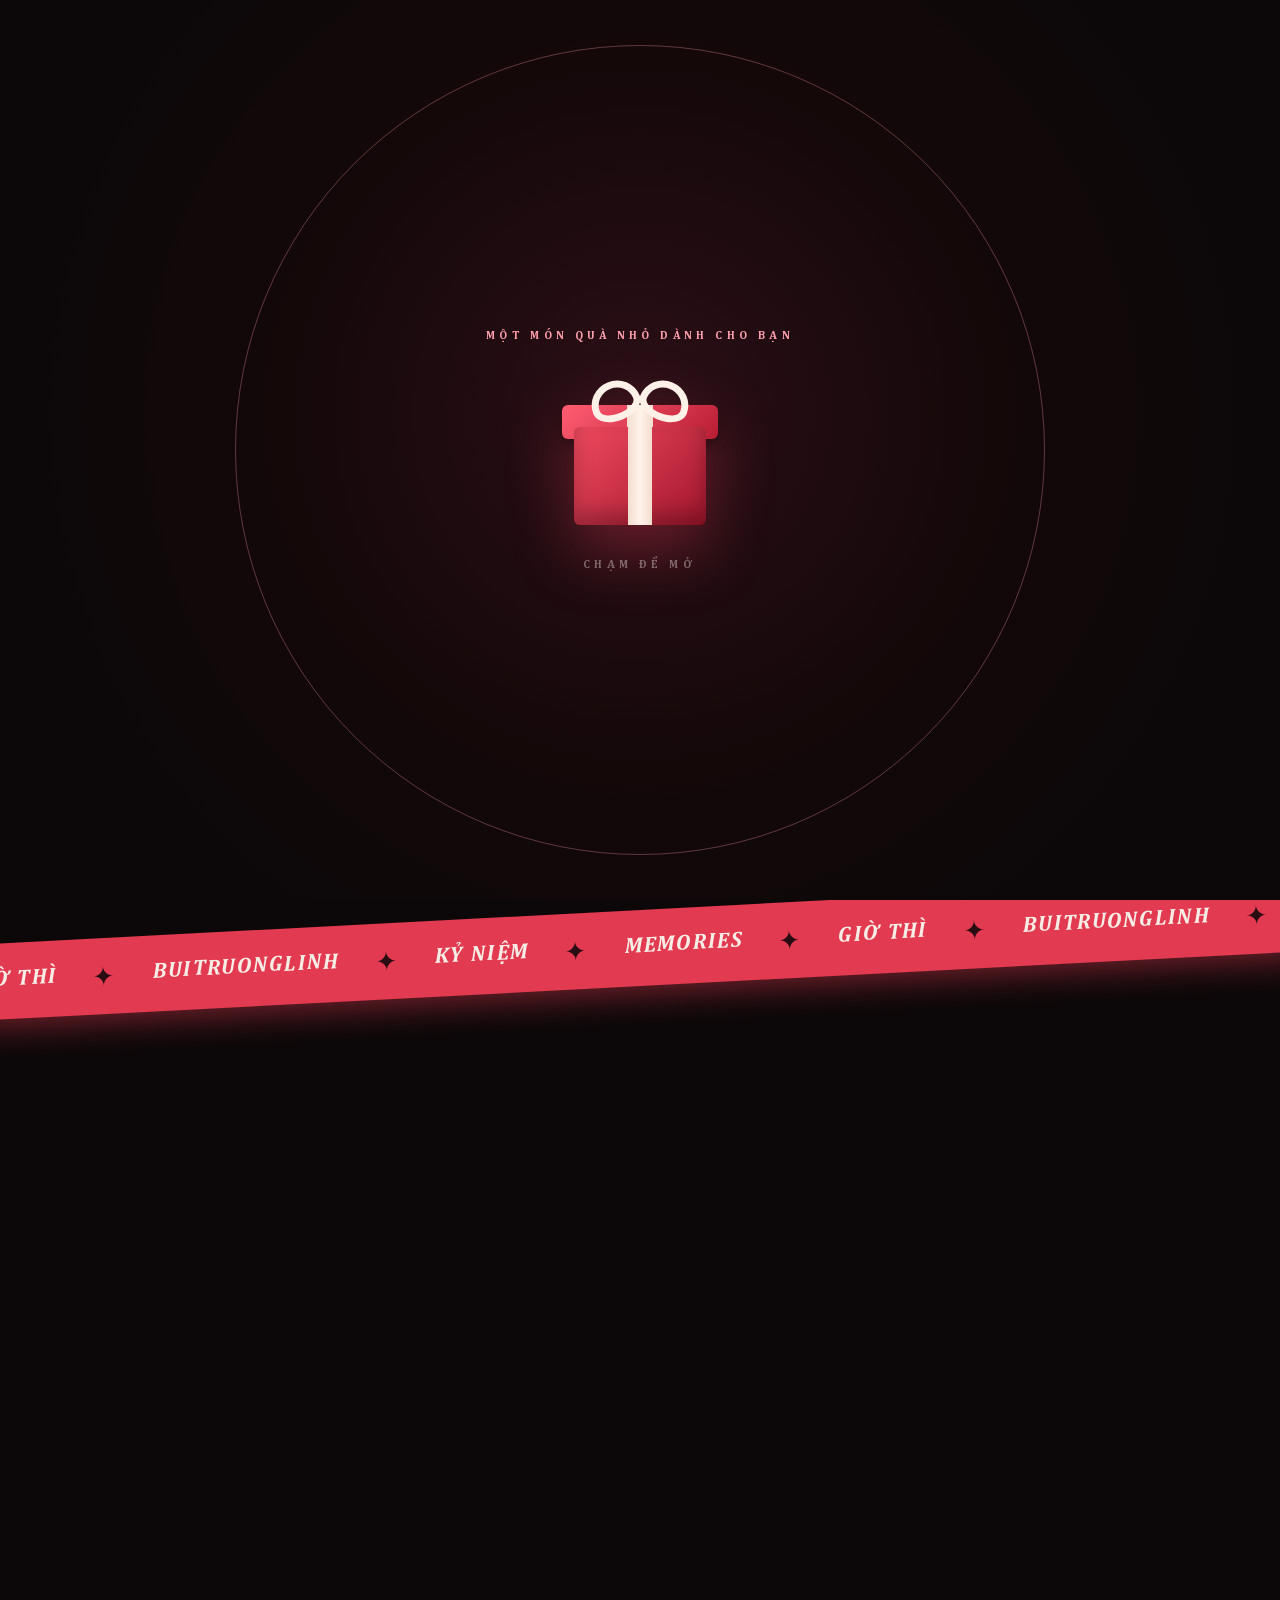
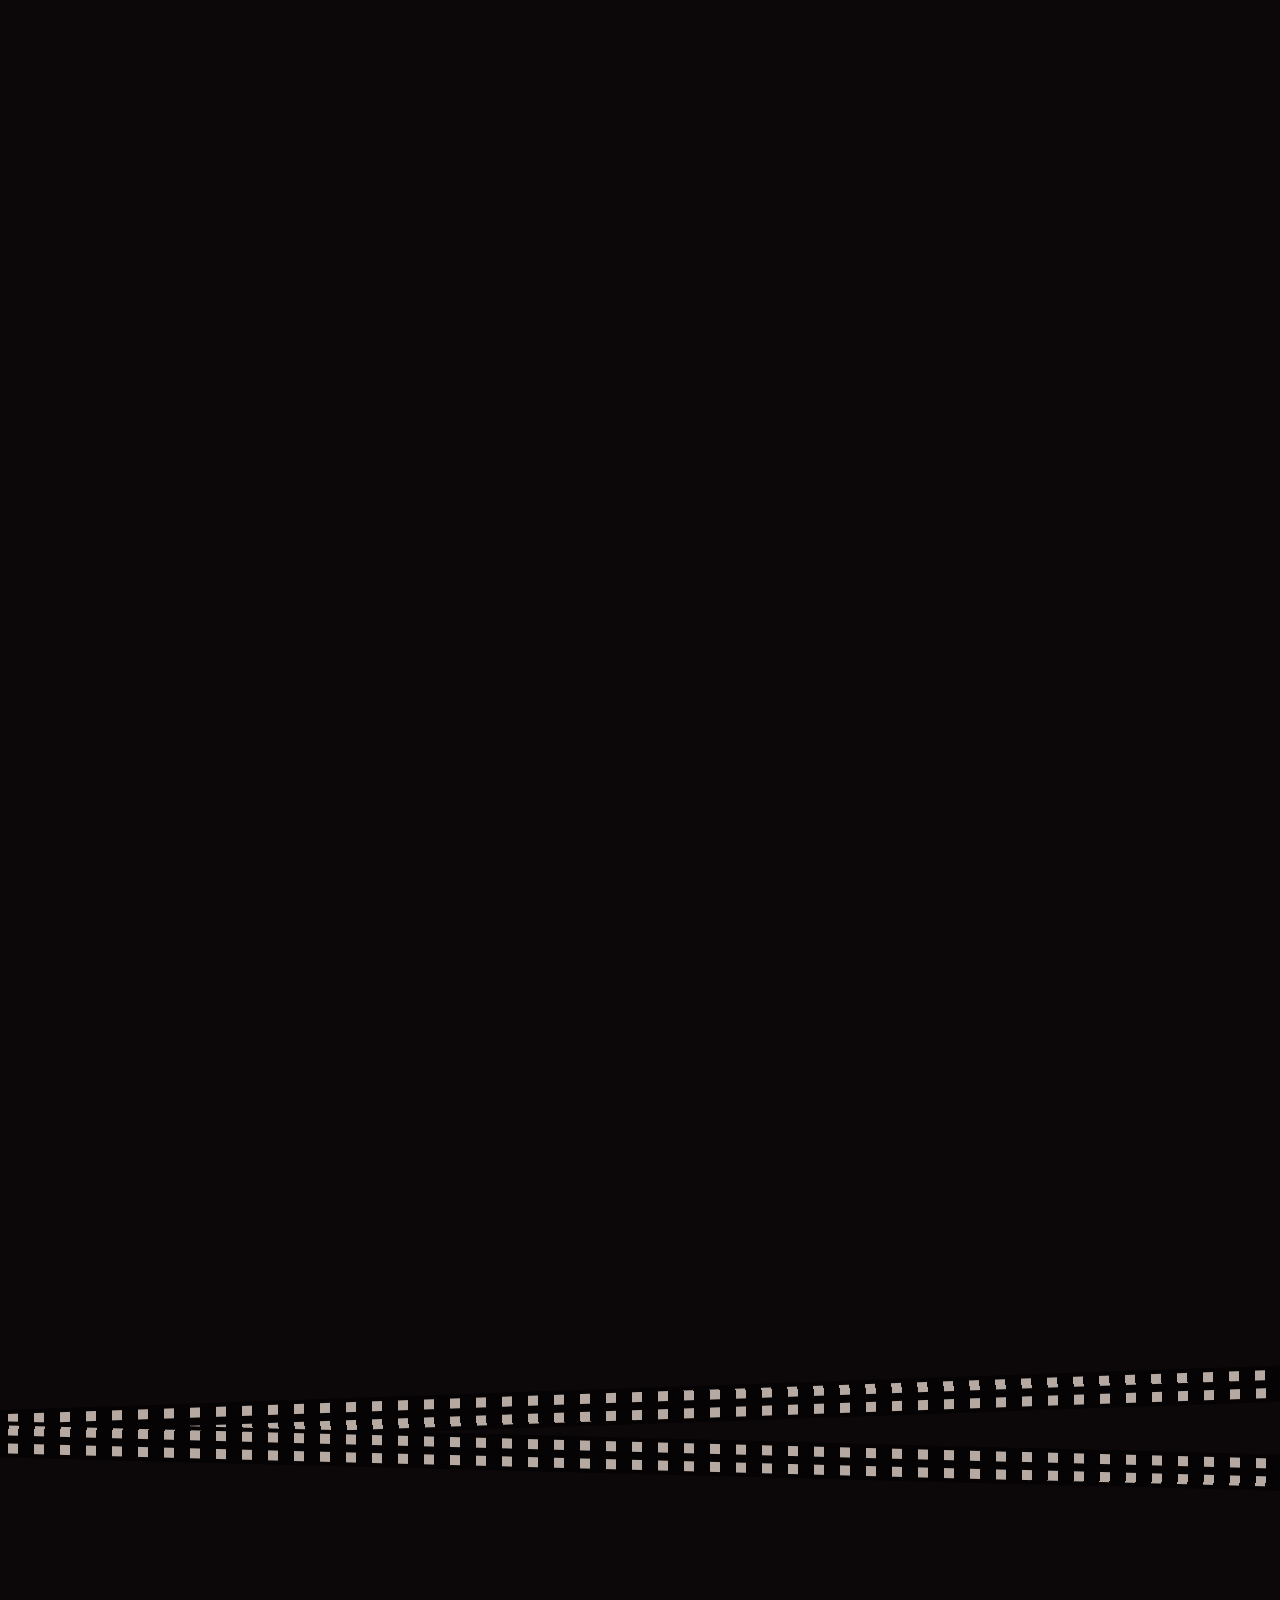
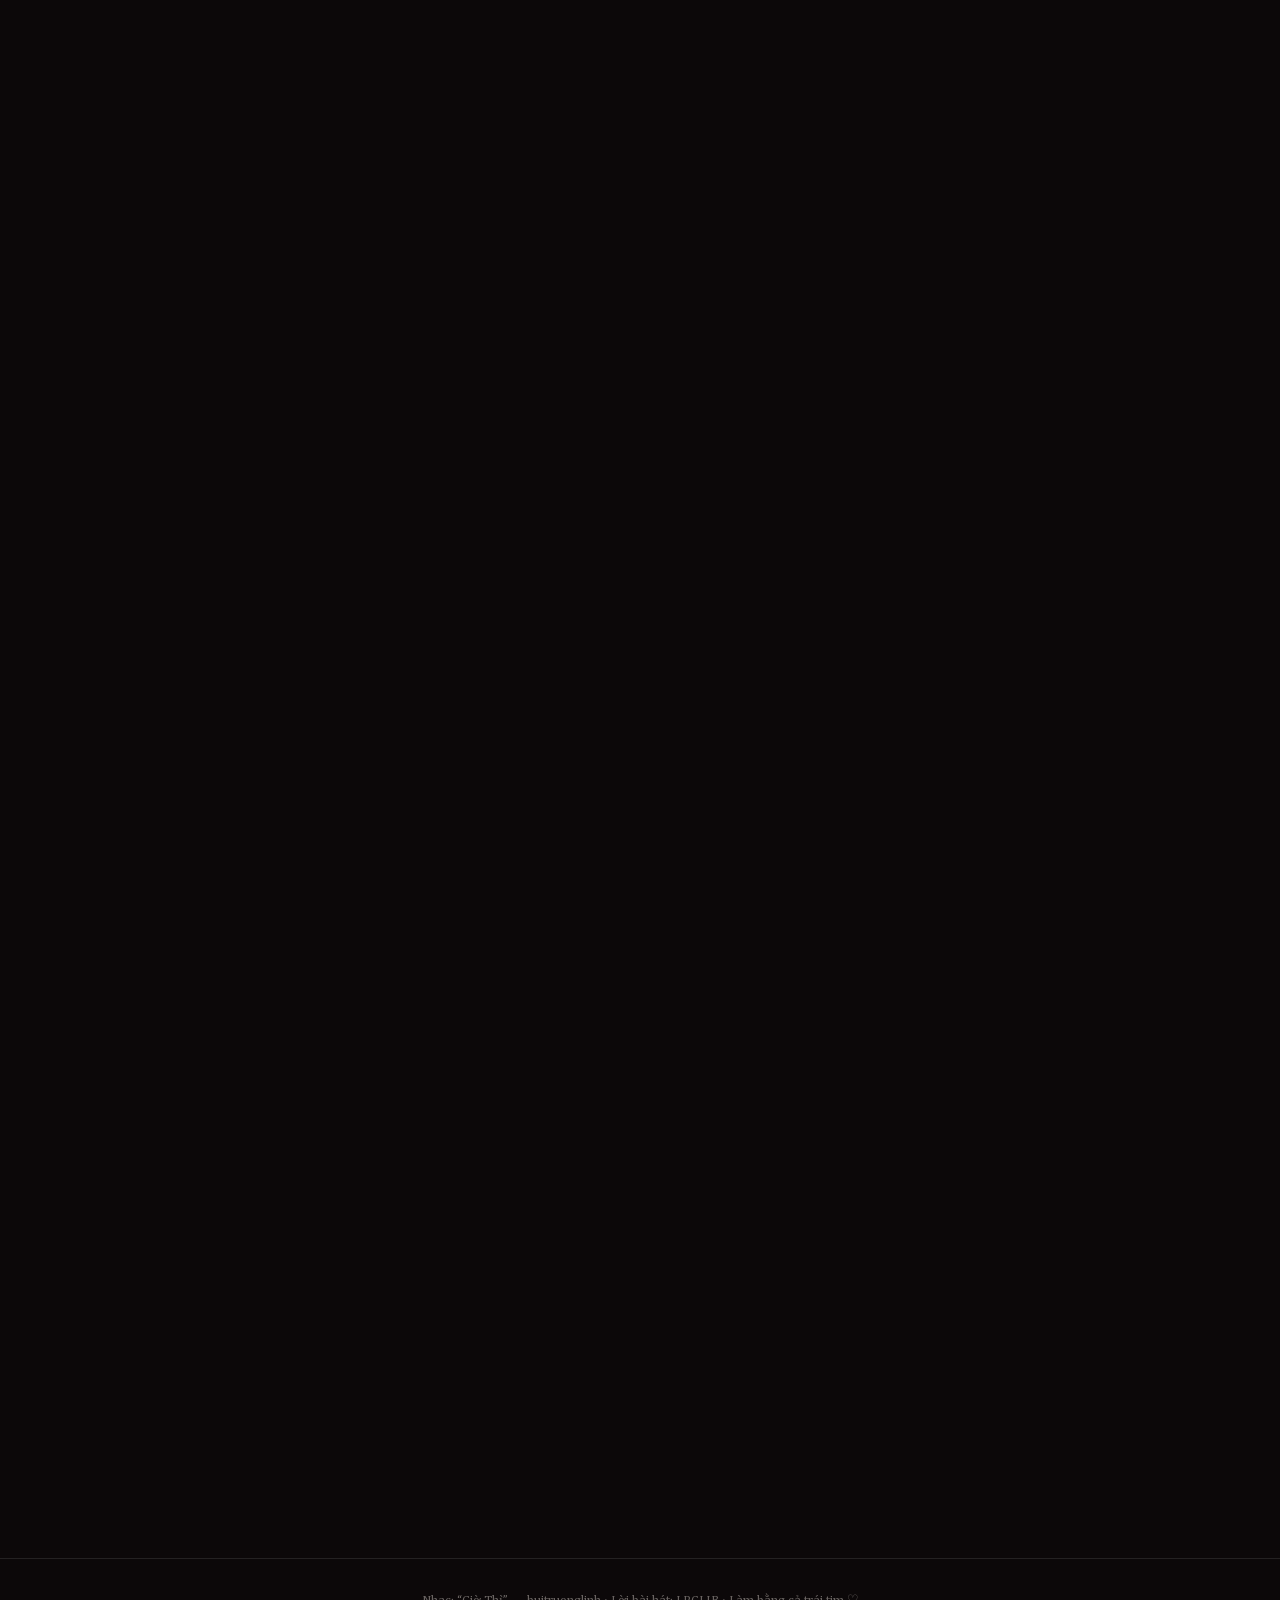
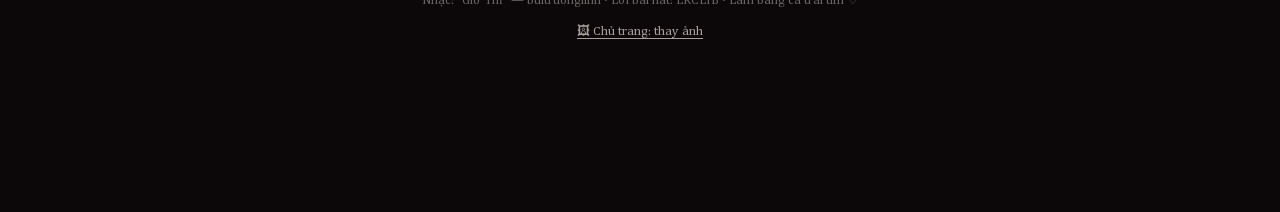
<file: index.html>
<!doctype html>
<html lang="vi">
<head>
  <meta charset="utf-8">
  <meta name="viewport" content="width=device-width, initial-scale=1, viewport-fit=cover">
  <meta name="theme-color" content="#0c0809">
  <title>Giờ Thì</title>
  <link rel="preconnect" href="https://lrclib.net" crossorigin>
  <link rel="preload" href="fonts/utm-zirkon.woff2" as="font" type="font/woff2" crossorigin>
  <link rel="preload" href="fonts/cambria-bold.woff2" as="font" type="font/woff2" crossorigin>
  <link rel="stylesheet" href="style.css">
</head>
<body>
  <canvas id="bui" class="bui" aria-hidden="true"></canvas>
  <div class="mang" aria-hidden="true"></div>

  <!-- Màn hộp quà: chạm để mở (nếu trình duyệt cho tự phát nhạc thì quà tự mở) -->
  <div id="qua" class="qua">
    <div class="qua-vong" aria-hidden="true"><i></i><i></i><i></i></div>
    <p class="qua-nhan" id="quaNhan"></p>
    <button id="hopQua" class="hop" type="button" aria-label="Mở quà">
      <span class="hop-nap"><i class="no"></i></span>
      <span class="hop-than"></span>
    </button>
    <p class="qua-goi-y" id="quaGoiY"></p>
  </div>

  <header class="dau-trang">
    <a class="logo" href="#dau"><b id="logoTen"></b><span>KỶ NIỆM</span></a>
    <button id="nutLoi" class="nut-loi bat" type="button" aria-pressed="true">Lời</button>
    <button id="nutNhac" class="nut-nhac" type="button" aria-label="Bật/tắt nhạc">
      <svg viewBox="0 0 44 44" aria-hidden="true"><circle class="vong-nen" cx="22" cy="22" r="20"/><circle id="vongTien" class="vong-tien" cx="22" cy="22" r="20"/></svg>
      <i class="dia-nho" aria-hidden="true"></i>
    </button>
  </header>

  <main>
    <!-- Đầu trang -->
    <section id="dau" class="hero">
      <div class="hero-chu">
        <p class="nhan hien" id="dauNhan"></p>
        <h1 class="tieu-de lon chia" id="dauTieuDe"></h1>
        <p class="mo-ta hien" id="dauMoTa"></p>
        <a class="cuon-xuong hien" href="#cau-chuyen">CUỘN XUỐNG <span>↓</span></a>
      </div>
      <div class="hero-anh">
        <figure class="khung-anh khung-chinh lo-ra" data-troi="-0.08"><img id="anhDau1" alt="" fetchpriority="high"></figure>
        <figure class="the-nho hien" data-troi="0.12" style="--tre: .5s"><img id="anhDau2" alt=""><figcaption>♡</figcaption></figure>
        <span class="sao-dan" aria-hidden="true">✦</span>
        <span class="chu-doc" id="chuDoc" aria-hidden="true"></span>
      </div>
    </section>

    <!-- Dải chữ chạy -->
    <div class="dai-chay" aria-hidden="true"><div class="dai-chay-trong" id="daiChay"></div></div>

    <!-- 01 — Câu chuyện -->
    <section id="cau-chuyen" class="cau-chuyen">
      <p class="nhan hien" id="ccNhan"></p>
      <h2 class="tieu-de chia" id="ccTieuDe"></h2>
      <p class="mo-ta hien" id="ccMoTa"></p>
    </section>

    <section class="khoanh-khac">
      <div class="kk-anh">
        <figure class="khung-anh kk-lon lo-ra" data-troi="-0.05"><img id="anhKk1" alt="" loading="lazy"></figure>
        <figure class="khung-anh kk-nho lo-ra" data-troi="0.1"><img id="anhKk2" alt="" loading="lazy"></figure>
      </div>
      <div class="kk-chu">
        <p class="nhan hien" id="kkNhan"></p>
        <h2 class="tieu-de chia" id="kkTieuDe"></h2>
        <p class="mo-ta hien" id="kkMoTa"></p>
        <a class="lien-ket hien" href="#ky-niem" id="kkNut"></a>
      </div>
    </section>

    <!-- 02 — Kỷ niệm -->
    <section id="ky-niem" class="ky-niem">
      <div class="kn-dau">
        <p class="nhan hien" id="knNhan"></p>
        <h2 class="tieu-de chia" id="knTieuDe"></h2>
        <p class="mo-ta hien" id="knMoTa"></p>
      </div>
      <div class="kn-luoi" id="knLuoi"></div>
    </section>

    <!-- Cuộn phim -->
    <section class="cuon-phim" aria-label="Cuộn phim">
      <p class="nhan hien" id="cpNhan"></p>
      <div class="phim-hang"><div class="phim-chay" id="phim1"></div></div>
      <div class="phim-hang nguoc"><div class="phim-chay" id="phim2"></div></div>
    </section>

    <!-- 03 — Lời nhắn -->
    <section class="loi-nhan">
      <div class="ln-nen" id="lnNen" aria-hidden="true"></div>
      <p class="nhan hien" id="lnNhan"></p>
      <h2 class="tieu-de chia" id="lnTieuDe"></h2>
      <div class="ln-the hien" id="lnThe"></div>
    </section>

    <!-- Cuối trang -->
    <section class="cuoi-trang">
      <div class="anh-tron hien">
        <svg class="vong-chu" viewBox="0 0 200 200" aria-hidden="true">
          <defs><path id="duongTron" d="M100 100m-86 0a86 86 0 1 1 172 0a86 86 0 1 1-172 0"/></defs>
          <text><textPath href="#duongTron" id="chuTron"></textPath></text>
        </svg>
        <img id="anhTron" alt="" loading="lazy">
      </div>
      <p class="nhan hien" id="ctNhan"></p>
      <h2 class="tieu-de chia" id="ctTieuDe"></h2>
      <a class="lien-ket hien" href="#dau" id="ctNut"></a>
    </section>
  </main>

  <footer class="chan-trang">
    <p id="chanTrang"></p>
    <p class="ql-link" id="qlLink" hidden><a href="quan-ly.html">🖼 Chủ trang: thay ảnh</a></p>
    <p class="mo-soan" id="moSoan" hidden><a href="#soan-loi">✎ Chỉnh lời</a> <span id="nguonLoi"></span> <button id="xoaLoiTam" type="button" hidden>Xoá lời tạm</button></p>
  </footer>

  <!-- Lời bài hát bay vào từ mép phải, nằm ở mép dưới màn hình -->
  <div class="bong-day" aria-hidden="true"></div>
  <div id="loiBay" class="loi-bay" aria-live="polite">
    <div class="o-loi" id="oLoi"></div>
  </div>
  <!-- Mép phải: tên bài + vạch chạy theo nhạc -->
  <div class="rin-phai" aria-hidden="true">
    <span id="rinChu"></span>
    <i class="rin-vach"><b id="rinTien"></b></i>
  </div>

  <!-- Xem ảnh lớn -->
  <div id="xemAnh" class="xem-anh" hidden>
    <button class="xa-dong" id="xaDong" type="button" aria-label="Đóng">✕</button>
    <button class="xa-nut truoc" id="xaTruoc" type="button" aria-label="Ảnh trước">‹</button>
    <figure><img id="xaImg" alt=""><figcaption id="xaChu"></figcaption></figure>
    <button class="xa-nut sau" id="xaSau" type="button" aria-label="Ảnh sau">›</button>
  </div>

  <!-- Trình chỉnh lời: mở bằng nút "✎ Chỉnh lời" ở chân trang (đuôi #soan-loi) -->
  <div id="soan" class="soan" hidden>
    <div class="s-hop">
      <div class="s-dau">
        <h2>Chỉnh lời bài hát</h2>
        <button id="soanDong" class="s-nut" type="button">✕ Đóng</button>
      </div>

      <section id="soanNhap">
        <p class="s-mo-ta">Lời tự tải đã có sẵn mốc thời gian ở ô dưới. Bấm <b>“Chỉnh mốc có sẵn”</b> để nghe thử, chỉnh câu lệch,
          hoặc tải về thành file <b>loi-bai-hat.js</b> để trang chạy được cả khi không có mạng.
          Muốn tự canh lại từ đầu: dán lời (mỗi câu một dòng) rồi bấm “Canh lời lại từ đầu”.</p>
        <textarea id="soanChu" rows="14" spellcheck="false" placeholder="Đang tải lời…"></textarea>
        <div class="s-hang">
          <button id="soanGiuMoc" class="s-nut chinh" type="button">Chỉnh mốc có sẵn →</button>
          <button id="soanBatDau" class="s-nut" type="button">Canh lời lại từ đầu ▶</button>
        </div>
        <p class="s-bao" id="soanNhapBao"></p>
      </section>

      <section id="soanCanh" hidden>
        <p class="s-mo-ta">Nhạc đang chạy từ đầu. Mỗi khi ca sĩ <b>bắt đầu</b> hát câu đang hiện, chạm nút lớn (hoặc phím Cách).
          Đến đoạn nhạc dạo không lời mà muốn ẩn lời đi thì bấm “Nhạc dạo”.</p>
        <div class="s-tren"><span id="sGio">0:00</span><span id="sDem"></span></div>
        <p class="s-truoc" id="sTruoc"></p>
        <p class="s-nhan">Câu sắp hát:</p>
        <p class="s-toi" id="sToi"></p>
        <p class="s-sau" id="sSau"></p>
        <button id="soanBam" class="s-bam" type="button">CHẠM khi ca sĩ bắt đầu hát câu này<small>hoặc bấm phím Cách (Space)</small></button>
        <div class="s-hang">
          <button id="soanNghi" class="s-nut" type="button">♪ Nhạc dạo — ẩn lời <kbd>N</kbd></button>
          <button id="soanLui" class="s-nut" type="button">↶ Làm lại câu trước <kbd>⌫</kbd></button>
          <button id="soanXong" class="s-nut chinh" type="button">Xong → kiểm tra</button>
        </div>
      </section>

      <section id="soanSua" hidden>
        <p class="s-mo-ta">Nghe lại để kiểm tra, dòng đang hát sẽ sáng lên. Câu nào hiện sớm hay muộn thì bấm − / + (mỗi lần 0,1 giây) hoặc gõ thẳng thời gian.</p>
        <div class="s-xem"><span id="sXemGio">0:00</span><span id="sXem">—</span></div>
        <div class="s-hang">
          <button id="soanNgheDau" class="s-nut" type="button">▶ Nghe từ đầu</button>
          <button id="soanTam" class="s-nut" type="button">❚❚ Dừng</button>
          <button class="s-nut" type="button" data-lech="-0.1">Cả bài sớm hơn 0,1s</button>
          <button class="s-nut" type="button" data-lech="0.1">Cả bài muộn hơn 0,1s</button>
        </div>
        <ol id="soanDs" class="s-ds"></ol>
        <div class="s-hang">
          <button id="soanXem" class="s-nut chinh" type="button">Xem thử trên trang ▶</button>
          <button id="soanTai" class="s-nut" type="button">⬇ Tải file loi-bai-hat.js</button>
          <button id="soanChep" class="s-nut" type="button">⧉ Sao chép lời (LRC)</button>
          <button id="soanLai" class="s-nut" type="button">↺ Canh lại từ đầu</button>
        </div>
        <p class="s-bao" id="soanBao"></p>
      </section>
    </div>
  </div>

  <audio id="nhac" preload="auto" loop></audio>

  <script src="data.js"></script>
  <script src="loi-bai-hat.js"></script>
  <script src="script.js"></script>
</body>
</html>
</file>
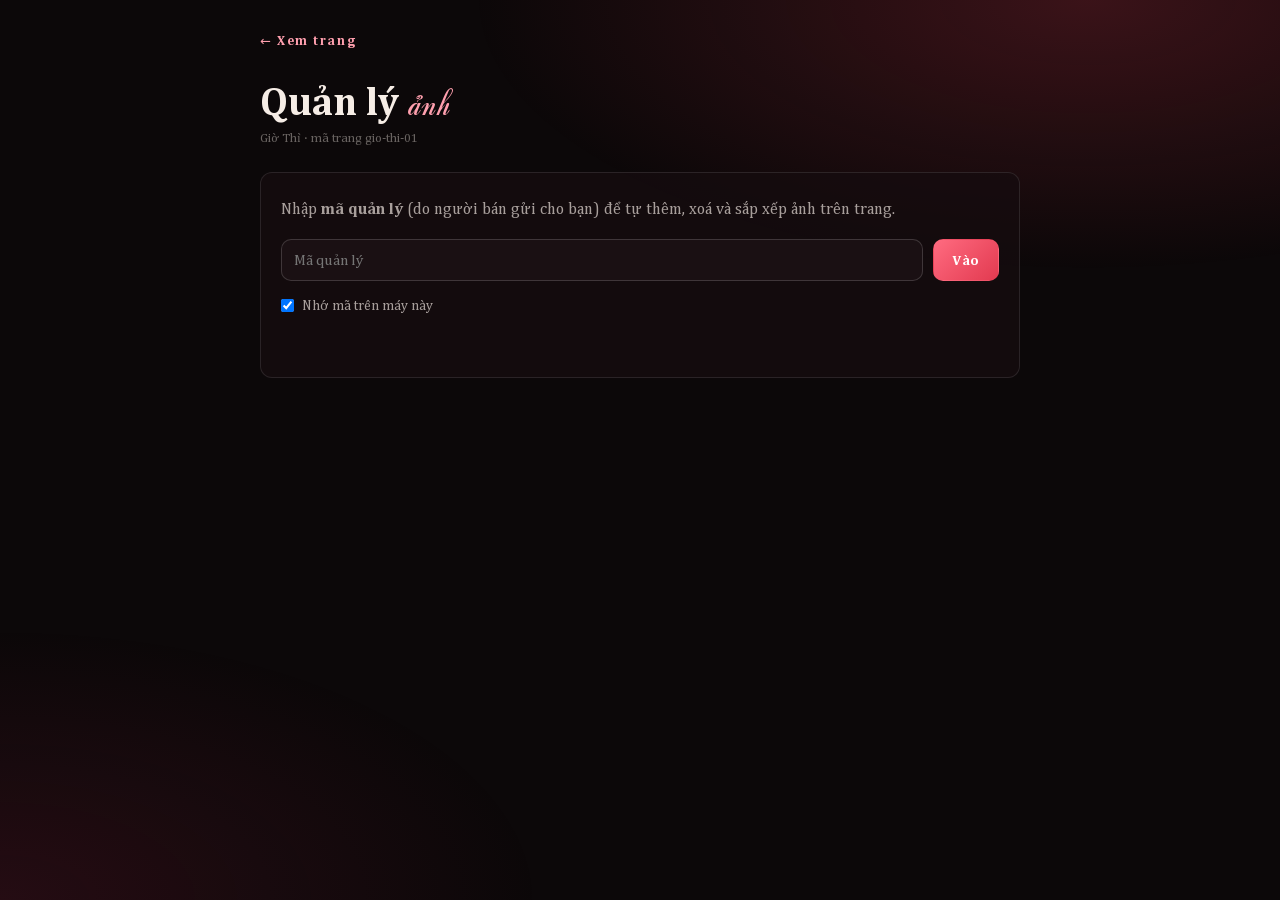
<file: quan-ly.html>
<!doctype html>
<html lang="vi">
<head>
  <meta charset="utf-8">
  <meta name="viewport" content="width=device-width, initial-scale=1, viewport-fit=cover">
  <meta name="theme-color" content="#0c0809">
  <meta name="robots" content="noindex">
  <title>Quản lý ảnh</title>
  <link rel="stylesheet" href="style.css">
</head>
<body class="ql-trang">
  <header class="ql-dau">
    <a class="ql-ve" href="index.html">← Xem trang</a>
    <h1>Quản lý <span class="tay">ảnh</span></h1>
    <p class="ql-ten" id="qlTen"></p>
  </header>

  <main class="ql">
    <!-- Trang chưa nối kho ảnh -->
    <section id="qlChuaNoi" class="ql-hop" hidden>
      <p>Trang này chưa được kết nối kho ảnh. Người làm trang cần điền <b>apiAnh</b> và <b>maTrang</b> trong file data.js
        (xem HUONG-DAN.txt, mục 6).</p>
    </section>

    <!-- Nhập mã quản lý -->
    <section id="qlMa" class="ql-hop" hidden>
      <p>Nhập <b>mã quản lý</b> (do người bán gửi cho bạn) để tự thêm, xoá và sắp xếp ảnh trên trang.</p>
      <form id="qlFormMa" class="ql-hang">
        <input id="qlMaO" class="ql-o" type="password" inputmode="numeric" autocomplete="current-password" placeholder="Mã quản lý" required>
        <button id="qlVao" class="ql-nut chinh" type="submit">Vào</button>
      </form>
      <label class="ql-nho-chu"><input id="qlNho" type="checkbox" checked> Nhớ mã trên máy này</label>
      <p class="ql-bao" id="qlBaoMa"></p>
    </section>

    <!-- Danh sách ảnh -->
    <section id="qlAnh" hidden>
      <div class="ql-thanh">
        <label class="ql-nut chinh ql-them">＋ Thêm ảnh<input id="qlChon" type="file" accept="image/*" multiple></label>
        <button id="qlLuu" class="ql-nut" type="button" disabled>Lưu thay đổi</button>
        <span class="ql-dem" id="qlDem"></span>
      </div>
      <p class="ql-bao" id="qlBao"></p>
      <p class="ql-goi-y">Chọn được nhiều ảnh cùng lúc; ảnh được nén nhỏ trên máy rồi mới gửi lên.
        Sửa chú thích, chọn phần ảnh cần giữ khi bị cắt, dùng ↑ ↓ để đổi thứ tự rồi bấm <b>Lưu thay đổi</b>.
        Ảnh 1 và 4 nằm ở đầu trang, ảnh 2 và 3 ở phần "Khoảnh khắc", ảnh 5 trong vòng tròn cuối trang, ảnh 8 làm nền lời nhắn.</p>
      <p class="ql-trong" id="qlTrong">Chưa có ảnh nào — trang đang hiện bộ ảnh mẫu. Bấm “＋ Thêm ảnh” để thay bằng ảnh của bạn.</p>
      <ol class="ql-ds" id="qlDs"></ol>
      <button id="qlThoat" class="ql-nho-nut" type="button">Thoát (quên mã trên máy này)</button>
    </section>
  </main>

  <script src="data.js"></script>
  <script src="quan-ly.js"></script>
</body>
</html>
</file>
<file: style.css>
/* Trang kỷ niệm idol — giao diện */
@font-face {
  font-family: "Cambria";
  src: local("Cambria"), url("fonts/cambria-regular.woff2") format("woff2");
  font-weight: 400; font-style: normal; font-display: swap;
}
@font-face {
  font-family: "Cambria";
  src: local("Cambria Bold"), local("Cambria-Bold"), url("fonts/cambria-bold.woff2") format("woff2");
  font-weight: 700; font-style: normal; font-display: swap;
}
@font-face {
  font-family: "Cambria";
  src: local("Cambria Italic"), local("Cambria-Italic"), url("fonts/cambria-italic.woff2") format("woff2");
  font-weight: 400; font-style: italic; font-display: swap;
}
@font-face {
  font-family: "Cambria";
  src: local("Cambria Bold Italic"), local("Cambria-BoldItalic"), url("fonts/cambria-bolditalic.woff2") format("woff2");
  font-weight: 700; font-style: italic; font-display: swap;
}
@font-face {
  font-family: "UTM Zirkon";
  src: local("UTM Zirkon"), url("fonts/utm-zirkon.woff2") format("woff2");
  font-weight: 400; font-style: normal; font-display: swap;
}

:root {
  --nen: #0c0809;
  --nen-2: #160b0f;
  --kem: #f6ede6;
  --mo: rgba(246, 237, 230, 0.66);
  --mo-2: rgba(246, 237, 230, 0.4);
  --do: #e23a50;
  --hong: #ff9fae;
  --vien: rgba(255, 255, 255, 0.1);
  --f-chu: "Cambria", Georgia, "Times New Roman", serif;
  --f-tay: "UTM Zirkon", "Cambria", Georgia, serif;
  --le: 22px;
}

* { box-sizing: border-box; margin: 0; padding: 0; }
html { scroll-behavior: smooth; -webkit-text-size-adjust: 100%; }
body {
  min-height: 100%;
  background: var(--nen);
  color: var(--kem);
  font-family: var(--f-chu);
  font-size: 16px; line-height: 1.75;
  overflow-x: hidden;
  -webkit-tap-highlight-color: transparent;
}
body.khoa { overflow: hidden; }
img { display: block; max-width: 100%; }
a { color: inherit; text-decoration: none; }
button { font: inherit; color: inherit; background: none; border: 0; cursor: pointer; }
[hidden] { display: none !important; }
.tay { font-family: var(--f-tay); font-weight: 400; color: var(--hong); font-synthesis: none; }

/* ---------- Nền: bụi sáng + hạt phim ---------- */
.bui { position: fixed; inset: 0; z-index: 0; width: 100%; height: 100%; pointer-events: none; }
body::before {
  content: ""; position: fixed; inset: 0; z-index: 0; pointer-events: none;
  background:
    radial-gradient(ellipse 80% 50% at 85% 0%, rgba(226, 58, 80, 0.22), transparent 60%),
    radial-gradient(ellipse 70% 50% at 0% 100%, rgba(140, 30, 60, 0.2), transparent 60%);
}
.mang { position: fixed; inset: 0; z-index: 60; pointer-events: none; overflow: hidden; }
.mang::after {
  content: ""; position: absolute; inset: -50%;
  background-image: url("data:image/svg+xml,%3Csvg xmlns='http://www.w3.org/2000/svg' width='180' height='180'%3E%3Cfilter id='n'%3E%3CfeTurbulence type='fractalNoise' baseFrequency='.85' numOctaves='2' stitchTiles='stitch'/%3E%3C/filter%3E%3Crect width='100%25' height='100%25' filter='url(%23n)'/%3E%3C/svg%3E");
  opacity: 0.06; mix-blend-mode: overlay;
  animation: hat-phim 1s steps(4) infinite;
}
@keyframes hat-phim {
  0% { transform: translate(0, 0); } 25% { transform: translate(-4%, 3%); }
  50% { transform: translate(3%, -4%); } 75% { transform: translate(-2%, -2%); } 100% { transform: translate(2%, 3%); }
}
main, .chan-trang { position: relative; z-index: 1; }

/* ---------- Chữ dùng chung ---------- */
.nhan { font-size: 11px; font-weight: 700; letter-spacing: 0.34em; color: var(--hong); }
.tieu-de {
  margin-top: 18px;
  font-size: clamp(40px, 11.5vw, 84px); font-weight: 700; line-height: 1.02; letter-spacing: -0.02em;
}
.tieu-de.lon { font-size: clamp(54px, 16vw, 124px); line-height: 0.98; }
.tieu-de .dong-td { display: block; }
.tieu-de .tay { font-size: 1.12em; line-height: 0.9; letter-spacing: 0; }
.mo-ta { max-width: 32em; margin-top: 22px; color: var(--mo); font-size: 16.5px; }
.lien-ket {
  display: inline-block; margin-top: 28px; padding-bottom: 4px;
  font-size: 12px; font-weight: 700; letter-spacing: 0.28em;
  border-bottom: 1px solid var(--hong); color: var(--kem);
}

/* hiện dần khi cuộn tới */
.hien { opacity: 0; transform: translateY(26px); transition: opacity 0.9s ease, transform 1s cubic-bezier(0.2, 0.7, 0.2, 1); transition-delay: var(--tre, 0s); }
.hien.vao { opacity: 1; transform: none; }
/* tiêu đề trồi lên từng chữ */
.chia .tu-o { display: inline-block; overflow: hidden; vertical-align: top; padding: 0.16em 0.04em 0.1em; margin: -0.16em -0.04em -0.1em; }
.chia .tu-c { display: inline-block; transform: translateY(115%); transition: transform 1.1s cubic-bezier(0.2, 0.75, 0.2, 1); transition-delay: calc(var(--i) * 70ms); }
.chia.vao .tu-c { transform: none; }
/* ảnh lộ ra từ dưới lên (cắt ở ảnh bên trong để khung ngoài vẫn được theo dõi khi cuộn tới) */
.khung-anh { position: relative; overflow: hidden; }
.khung-anh img { width: 100%; height: 100%; object-fit: cover; }
.lo-ra img {
  clip-path: inset(100% 0 0 0); transform: scale(1.25);
  transition: clip-path 1.4s cubic-bezier(0.7, 0, 0.2, 1), transform 1.8s cubic-bezier(0.2, 0.7, 0.2, 1);
}
.lo-ra.vao img { clip-path: inset(0 0 0 0); transform: none; }

/* ---------- Thanh trên ---------- */
.dau-trang {
  position: fixed; top: 0; left: 0; right: 0; z-index: 50;
  height: calc(64px + env(safe-area-inset-top));
  padding: env(safe-area-inset-top) var(--le) 0;
  display: flex; align-items: center; gap: 10px;
  transition: background 0.4s ease, border-color 0.4s ease;
  border-bottom: 1px solid transparent;
}
body.cuon .dau-trang {
  background: rgba(12, 8, 9, 0.72);
  -webkit-backdrop-filter: blur(14px); backdrop-filter: blur(14px);
  border-bottom-color: var(--vien);
}
.logo { display: flex; align-items: baseline; gap: 12px; margin-right: auto; min-width: 0; }
.logo b { font-size: 17px; letter-spacing: 0.16em; white-space: nowrap; overflow: hidden; text-overflow: ellipsis; text-transform: uppercase; }
.logo span { font-size: 9.5px; font-weight: 700; letter-spacing: 0.32em; color: var(--hong); white-space: nowrap; }
.nut-loi {
  height: 30px; padding: 0 13px; border-radius: 999px;
  border: 1px solid var(--vien); font-size: 12px; font-weight: 700; letter-spacing: 0.12em; color: var(--mo);
}
.nut-loi.bat { border-color: rgba(255, 159, 174, 0.5); color: var(--hong); }
.nut-nhac { position: relative; width: 44px; height: 44px; flex: none; border-radius: 50%; }
.nut-nhac svg { position: absolute; inset: 0; transform: rotate(-90deg); }
.vong-nen { fill: none; stroke: rgba(255, 255, 255, 0.12); stroke-width: 2; }
.vong-tien { fill: none; stroke: var(--hong); stroke-width: 2; stroke-linecap: round; stroke-dasharray: 125.7; stroke-dashoffset: 125.7; }
.dia-nho {
  position: absolute; inset: 6px; border-radius: 50%;
  background: radial-gradient(circle, var(--kem) 0 9%, #1b0f13 10% 30%, transparent 31%), repeating-radial-gradient(circle, #2a1419 0 1.5px, #3b1c23 2px 3px);
  box-shadow: 0 0 0 1px rgba(255, 159, 174, 0.35), 0 6px 18px -4px rgba(226, 58, 80, 0.6);
  animation: quay 3s linear infinite; animation-play-state: paused;
}
.dia-nho::after { content: ""; position: absolute; inset: 0; border-radius: 50%; background: conic-gradient(from 30deg, transparent 0 15%, rgba(255, 255, 255, 0.18) 20%, transparent 28% 65%, rgba(255, 255, 255, 0.12) 70%, transparent 78%); }
body.dang-phat .dia-nho { animation-play-state: running; }
body:not(.dang-phat) .nut-nhac::after {
  content: ""; position: absolute; left: 50%; top: 50%; width: 2px; height: 30px; margin: -15px 0 0 -1px;
  background: var(--hong); transform: rotate(45deg); border-radius: 2px;
}
@keyframes quay { to { transform: rotate(360deg); } }

/* ---------- Phần đầu trang ---------- */
section { position: relative; max-width: 1120px; margin: 0 auto; padding: 96px var(--le); scroll-margin-top: 40px; }
.hero { min-height: 100vh; min-height: 100svh; padding-top: calc(120px + env(safe-area-inset-top)); display: grid; gap: 60px; align-content: center; }
.hero-anh { position: relative; padding-bottom: 40px; }
.hero-anh::before {
  content: ""; position: absolute; right: -10px; top: 16px; width: 78%; aspect-ratio: 4 / 5;
  border: 1px solid rgba(255, 159, 174, 0.45); rotate: 2deg;
}
.khung-chinh { width: 78%; aspect-ratio: 4 / 5; margin-left: auto; rotate: -2deg; box-shadow: 0 40px 80px -30px rgba(0, 0, 0, 0.9); }
.the-nho {
  position: absolute; left: 0; bottom: 0; width: 44%;
  padding: 8px 8px 34px; background: var(--kem); rotate: 7deg;
  box-shadow: 0 24px 40px -16px rgba(0, 0, 0, 0.85);
}
.the-nho img { width: 100%; aspect-ratio: 1; object-fit: cover; }
.the-nho figcaption { position: absolute; left: 0; right: 0; bottom: 4px; text-align: center; font-family: var(--f-tay); font-size: 22px; line-height: 1.2; color: var(--do); }
.sao-dan { position: absolute; left: 6%; top: -8px; font-size: 30px; color: var(--hong); text-shadow: 0 0 18px rgba(255, 159, 174, 0.8); animation: lap 3s ease-in-out infinite; }
@keyframes lap { 0%, 100% { transform: scale(0.7) rotate(0deg); opacity: 0.55; } 50% { transform: scale(1.1) rotate(45deg); opacity: 1; } }
.chu-doc {
  position: absolute; left: 4px; top: 22%; writing-mode: vertical-rl; rotate: 180deg;
  font-size: 10px; font-weight: 700; letter-spacing: 0.38em; color: var(--mo-2);
}
.cuon-xuong { display: inline-flex; gap: 10px; margin-top: 34px; font-size: 11px; font-weight: 700; letter-spacing: 0.3em; color: var(--mo-2); }
.cuon-xuong span { display: inline-block; animation: nhun 1.8s ease-in-out infinite; }
@keyframes nhun { 0%, 100% { transform: translateY(0); } 50% { transform: translateY(6px); } }

/* ---------- Dải chữ chạy ---------- */
.dai-chay { position: relative; z-index: 1; overflow: hidden; margin: 10px -4vw; padding: 15px 0; background: var(--do); rotate: -3deg; box-shadow: 0 20px 40px -20px rgba(226, 58, 80, 0.7); }
.dai-chay-trong { display: flex; width: max-content; animation: chay 28s linear infinite; }
.dai-chay span { padding: 0 18px; font-size: 22px; font-weight: 700; font-style: italic; letter-spacing: 0.06em; white-space: nowrap; color: var(--kem); }
.dai-chay span.tay { font-style: normal; font-size: 26px; color: #2a0c13; }
@keyframes chay { to { transform: translateX(-50%); } }

/* ---------- 01 — Câu chuyện ---------- */
.cau-chuyen { text-align: center; padding-top: 130px; }
.cau-chuyen .mo-ta { margin-left: auto; margin-right: auto; }

.khoanh-khac { display: grid; gap: 70px; }
.kk-anh { position: relative; padding-bottom: 18%; }
.kk-lon { width: 84%; aspect-ratio: 3 / 4; }
.kk-nho { position: absolute; right: 0; bottom: 0; width: 46%; aspect-ratio: 3 / 4; outline: 7px solid var(--nen); }

/* ---------- 02 — Kỷ niệm ---------- */
.kn-dau { text-align: center; margin-bottom: 70px; }
.kn-dau .mo-ta { margin-left: auto; margin-right: auto; font-style: italic; }
.kn-luoi { display: flex; flex-direction: column; gap: 74px; }
.kn-o {
  position: relative; width: 82%; cursor: zoom-in;
  padding: 10px 10px 0; background: var(--kem); color: #2a1a1e;
  rotate: var(--xoay, 0deg);
  box-shadow: 0 30px 50px -24px rgba(0, 0, 0, 0.9);
}
.kn-o:nth-child(even) { margin-left: auto; }
.kn-o.hien { transform: translateY(70px) scale(0.94); }
.kn-o.hien.vao { transform: none; }
.kn-anh { aspect-ratio: 4 / 5; overflow: hidden; background: #ddd2c9; }
.kn-anh img { width: 100%; height: 100%; object-fit: cover; transition: transform 0.6s ease; }
.kn-o:hover .kn-anh img { transform: scale(1.04); }
.kn-o figcaption { padding: 12px 4px 15px; font-size: 15px; font-weight: 700; line-height: 1.4; }
.kn-o figcaption b { color: var(--do); }
.kn-so {
  position: absolute; z-index: -1; top: -0.62em; left: -0.1em;
  font-size: 118px; font-weight: 700; line-height: 1; color: transparent;
  -webkit-text-stroke: 1px rgba(255, 159, 174, 0.38); pointer-events: none;
}
.kn-o:nth-child(even) .kn-so { left: auto; right: -0.1em; }
.bang-keo {
  position: absolute; left: 50%; top: -12px; width: 40%; height: 24px;
  transform: translateX(-50%) rotate(-4deg);
  background: repeating-linear-gradient(45deg, rgba(255, 170, 185, 0.85) 0 7px, rgba(255, 228, 234, 0.85) 7px 14px);
  clip-path: polygon(0 0, 100% 0, 96% 25%, 100% 50%, 96% 75%, 100% 100%, 0 100%, 4% 75%, 0 50%, 4% 25%);
}

/* ---------- Cuộn phim ---------- */
.cuon-phim { max-width: none; padding-left: 0; padding-right: 0; text-align: center; overflow: hidden; }
.cuon-phim .nhan { margin-bottom: 26px; }
.phim-hang {
  position: relative; overflow: hidden; margin: 0 -2vw 14px; padding: 18px 0; background: #050304; rotate: -2deg;
}
.phim-hang.nguoc { rotate: 1.5deg; }
.phim-hang::before, .phim-hang::after {
  content: ""; position: absolute; left: 0; right: 0; height: 10px;
  background: repeating-linear-gradient(90deg, transparent 0 8px, rgba(240, 225, 215, 0.75) 8px 18px, transparent 18px 26px);
}
.phim-hang::before { top: 4px; }
.phim-hang::after { bottom: 4px; }
.phim-chay { display: flex; gap: 10px; width: max-content; animation: chay 46s linear infinite; }
.phim-hang.nguoc .phim-chay { animation-direction: reverse; }
.phim-chay img { width: 104px; height: 130px; object-fit: cover; border-radius: 3px; filter: saturate(1.05) contrast(1.02); }

/* ---------- 03 — Lời nhắn ---------- */
.loi-nhan { text-align: center; padding-top: 140px; padding-bottom: 140px; }
.ln-nen {
  position: absolute; inset: 0; z-index: -1;
  background: center 25% / cover no-repeat; filter: blur(26px) brightness(0.38) saturate(1.3);
  -webkit-mask-image: linear-gradient(to bottom, transparent, #000 25%, #000 75%, transparent);
  mask-image: linear-gradient(to bottom, transparent, #000 25%, #000 75%, transparent);
}
.ln-the {
  position: relative; max-width: 560px; margin: 50px auto 0; padding: 40px 28px 34px; text-align: left;
  background: rgba(20, 11, 14, 0.7); border: 1px solid var(--vien); border-radius: 4px;
  -webkit-backdrop-filter: blur(10px); backdrop-filter: blur(10px);
  box-shadow: 0 40px 80px -30px rgba(0, 0, 0, 0.9);
}
.ln-the::before {
  content: "♥"; position: absolute; top: -18px; left: 50%; transform: translateX(-50%);
  width: 36px; height: 36px; border-radius: 50%; display: grid; place-items: center;
  background: var(--do); color: var(--kem); font-size: 16px; box-shadow: 0 8px 20px -6px rgba(226, 58, 80, 0.8);
}
.ln-the p { font-size: 17px; font-style: italic; line-height: 1.8; color: var(--kem); }
.ln-the p + p { margin-top: 16px; }
.ln-the .ky-ten { margin-top: 26px; text-align: right; font-family: var(--f-tay); font-style: normal; font-size: 30px; line-height: 1.3; color: var(--hong); }

/* ---------- Cuối trang ---------- */
.cuoi-trang { text-align: center; padding-bottom: 60px; }
.anh-tron { position: relative; width: 210px; height: 210px; margin: 0 auto 40px; }
.anh-tron img { position: absolute; inset: 34px; width: calc(100% - 68px); height: calc(100% - 68px); border-radius: 50%; object-fit: cover; object-position: 50% 20%; box-shadow: 0 0 0 4px var(--nen), 0 0 0 5px rgba(255, 159, 174, 0.5), 0 0 50px -6px rgba(226, 58, 80, 0.7); }
.vong-chu { position: absolute; inset: 0; width: 100%; height: 100%; overflow: visible; animation: quay 30s linear infinite; }
.vong-chu text { fill: var(--hong); font-family: var(--f-chu); font-size: 12.5px; font-weight: 700; letter-spacing: 0.22em; }
.chan-trang { padding: 30px var(--le) calc(170px + env(safe-area-inset-bottom)); text-align: center; font-size: 13px; color: var(--mo-2); border-top: 1px solid var(--vien); }
.mo-soan { margin-top: 8px; }
.mo-soan a, .mo-soan button { color: var(--hong); text-decoration: underline; text-underline-offset: 3px; }

/* ---------- Lời bài hát bay ở mép dưới ---------- */
.bong-day {
  position: fixed; left: 0; right: 0; bottom: 0; z-index: 40; height: 200px; pointer-events: none;
  background: linear-gradient(to top, rgba(8, 5, 6, 0.92), rgba(8, 5, 6, 0.55) 45%, transparent);
  opacity: 0; transition: opacity 1s ease;
}
.loi-bay {
  position: fixed; z-index: 41; left: var(--le); right: 40px;
  bottom: calc(24px + env(safe-area-inset-bottom));
  pointer-events: none; opacity: 0; transition: opacity 1s ease;
}
body.da-mo .loi-bay, body.da-mo .bong-day { opacity: 1; }
body.an-loi .loi-bay, body.an-loi .bong-day, body.dang-soan .loi-bay, body.dang-soan .bong-day { opacity: 0; }
.o-loi { display: grid; align-items: end; min-height: 2.6em; filter: drop-shadow(0 2px 8px rgba(0, 0, 0, 0.85)) drop-shadow(0 0 16px rgba(226, 58, 80, 0.35)); }
.o-loi > * { grid-area: 1 / 1; }
.dong { font-family: var(--f-tay); font-size: clamp(25px, 7.2vw, 42px); line-height: 1.22; max-width: 15em; font-synthesis: none; }
.dong.ghi { font-size: clamp(20px, 5.6vw, 30px); }
.dong .tu {
  --f: -12%;
  display: inline-block; padding: 0.18em 0.02em 0.12em; margin: -0.18em -0.02em -0.12em;
  background-image: linear-gradient(90deg, #fff calc(var(--f) - 12%), rgba(255, 228, 232, 0.42) calc(var(--f) + 12%));
  -webkit-background-clip: text; background-clip: text;
  color: transparent; -webkit-text-fill-color: transparent;
}
.dong.ghi .tu { --f: 112%; background-image: linear-gradient(90deg, var(--hong), var(--hong)); }

/* Mép phải: tên bài + vạch chạy theo nhạc */
.rin-phai {
  position: fixed; z-index: 41; right: 9px; top: 50%; transform: translateY(-50%);
  display: flex; flex-direction: column; align-items: center; gap: 12px; pointer-events: none;
  opacity: 0; transition: opacity 1s ease;
}
body.da-mo .rin-phai { opacity: 1; }
body.dang-soan .rin-phai { opacity: 0; }
.rin-phai span { writing-mode: vertical-rl; font-size: 9.5px; font-weight: 700; letter-spacing: 0.36em; color: var(--mo-2); white-space: nowrap; }
.rin-vach { position: relative; width: 1px; height: 80px; background: rgba(255, 255, 255, 0.15); }
.rin-vach b { position: absolute; left: -0.5px; top: 0; width: 2px; height: 0; background: var(--hong); box-shadow: 0 0 8px var(--hong); }

/* ---------- Màn hộp quà ---------- */
.qua {
  position: fixed; inset: 0; z-index: 100;
  display: flex; flex-direction: column; align-items: center; justify-content: center; gap: 30px;
  padding: 20px; text-align: center; cursor: pointer;
  background: radial-gradient(circle at 50% 46%, #2b0f17 0%, #140809 45%, var(--nen) 75%);
  transition: opacity 1s ease 0.7s, visibility 0s linear 1.7s;
}
.qua.mo { opacity: 0; visibility: hidden; pointer-events: none; }
.qua-vong { position: absolute; left: 50%; top: 50%; width: 0; height: 0; }
.qua-vong i {
  position: absolute; left: -45vmin; top: -45vmin; width: 90vmin; height: 90vmin; border-radius: 50%;
  border: 1px solid rgba(255, 159, 174, 0.12); animation: vong-qua 4.5s ease-out infinite;
}
.qua-vong i:nth-child(2) { animation-delay: -1.5s; }
.qua-vong i:nth-child(3) { animation-delay: -3s; }
@keyframes vong-qua { from { transform: scale(0.25); opacity: 1; } to { transform: scale(1.15); opacity: 0; } }
.qua-nhan { position: relative; font-size: 11px; font-weight: 700; letter-spacing: 0.4em; color: var(--hong); }
.qua-goi-y { position: relative; font-size: 11px; font-weight: 700; letter-spacing: 0.4em; color: var(--mo-2); animation: nhay-mo 2s ease-in-out infinite; }
@keyframes nhay-mo { 0%, 100% { opacity: 0.4; } 50% { opacity: 1; } }
.hop { position: relative; width: 156px; height: 150px; animation: nhun-hop 3s ease-in-out infinite; filter: drop-shadow(0 26px 30px rgba(226, 58, 80, 0.35)); }
@keyframes nhun-hop { 0%, 100% { transform: translateY(0); } 50% { transform: translateY(-8px); } }
.hop-than {
  position: absolute; left: 12px; bottom: 0; width: 132px; height: 98px; border-radius: 6px;
  background: linear-gradient(135deg, #ef4a5f, #a3162c);
  box-shadow: inset 0 -12px 20px rgba(0, 0, 0, 0.25);
}
.hop-than::before { content: ""; position: absolute; left: 50%; top: 0; bottom: 0; width: 24px; transform: translateX(-50%); background: linear-gradient(90deg, #f3dccf, #fff3ea, #f3dccf); }
.hop-nap {
  position: absolute; left: 0; top: 30px; width: 156px; height: 34px; border-radius: 6px;
  background: linear-gradient(135deg, #ff5d72, #b81d34);
  box-shadow: 0 6px 12px rgba(0, 0, 0, 0.3);
  transform-origin: 20% 100%;
  animation: lac-nap 3s ease-in-out infinite;
}
.hop-nap::before { content: ""; position: absolute; left: 50%; top: 0; bottom: 0; width: 26px; transform: translateX(-50%); background: linear-gradient(90deg, #f3dccf, #fff3ea, #f3dccf); }
.no { position: absolute; left: 50%; top: -24px; width: 0; height: 0; }
.no::before, .no::after {
  content: ""; position: absolute; top: 0; width: 36px; height: 26px; border: 7px solid #fff1e8; border-radius: 50% 50% 50% 50% / 60% 60% 40% 40%;
}
.no::before { right: 0; transform: rotate(-22deg); }
.no::after { left: 0; transform: rotate(22deg); }
@keyframes lac-nap { 0%, 70%, 100% { transform: none; } 78% { transform: rotate(-4deg) translateY(-4px); } 86% { transform: rotate(3deg) translateY(-2px); } }
.qua.mo .hop { animation: none; }
.qua.mo .hop-nap { animation: none; transform: translate(-30px, -150px) rotate(-32deg); opacity: 0; transition: transform 0.9s cubic-bezier(0.2, 0.7, 0.2, 1), opacity 0.9s ease 0.2s; }
.qua.mo .hop-than { transform: scale(1.12); opacity: 0; transition: transform 0.8s ease 0.25s, opacity 0.6s ease 0.4s; }
.hat-no { position: fixed; z-index: 101; left: 50%; top: 50%; pointer-events: none; font-size: 18px; line-height: 1; color: var(--hong); text-shadow: 0 0 10px rgba(255, 159, 174, 0.9); }

/* ---------- Xem ảnh lớn ---------- */
.xem-anh {
  position: fixed; inset: 0; z-index: 90; display: flex; align-items: center; justify-content: center;
  background: rgba(6, 4, 5, 0.95); -webkit-backdrop-filter: blur(8px); backdrop-filter: blur(8px);
}
.xem-anh figure { max-width: 92vw; text-align: center; }
.xem-anh img { max-width: 92vw; max-height: 78vh; margin: 0 auto; object-fit: contain; box-shadow: 0 30px 80px -20px rgba(0, 0, 0, 0.9); }
.xem-anh figcaption { margin-top: 14px; font-family: var(--f-tay); font-size: 28px; line-height: 1.3; color: var(--hong); }
.xa-dong { position: absolute; top: calc(14px + env(safe-area-inset-top)); right: 14px; width: 44px; height: 44px; border-radius: 50%; font-size: 18px; background: rgba(255, 255, 255, 0.08); }
.xa-nut { position: absolute; top: 50%; width: 44px; height: 64px; margin-top: -32px; font-size: 40px; line-height: 1; color: var(--mo); }
.xa-nut.truoc { left: 4px; }
.xa-nut.sau { right: 4px; }

/* ---------- Màn rộng (máy tính) ---------- */
@media (min-width: 900px) {
  :root { --le: 48px; }
  .hero { grid-template-columns: 1.05fr 1fr; align-items: center; }
  .khoanh-khac { grid-template-columns: 1fr 1fr; align-items: center; gap: 80px; }
  .kn-luoi { display: grid; grid-template-columns: repeat(3, 1fr); gap: 90px 44px; }
  .kn-o { width: auto; }
  .kn-o:nth-child(even) { margin-left: 0; }
  .kn-o:nth-child(3n + 2) { margin-top: 110px; }
  .kn-o:nth-child(3n + 3) { margin-top: 40px; }
  .kn-o:nth-child(even) .kn-so { left: -0.1em; right: auto; }
  .phim-chay img { width: 150px; height: 188px; }
  .loi-bay { left: 48px; right: auto; width: min(640px, 55vw); bottom: 36px; }
  .rin-phai { right: 18px; }
}

/* ---------- Trình chỉnh lời ---------- */
body.dang-soan .dau-trang, body.dang-soan main, body.dang-soan .chan-trang { display: none; }
.soan {
  position: fixed; inset: 0; z-index: 120; overflow-y: auto; -webkit-overflow-scrolling: touch;
  background: var(--nen); font-family: system-ui, -apple-system, "Segoe UI", Roboto, sans-serif; font-size: 15px; line-height: 1.55;
}
.s-hop { max-width: 760px; margin: 0 auto; padding: calc(18px + env(safe-area-inset-top)) 16px calc(40px + env(safe-area-inset-bottom)); }
.s-dau { display: flex; align-items: center; justify-content: space-between; gap: 12px; margin-bottom: 14px; }
.s-dau h2 { font-size: 20px; font-weight: 700; }
.s-mo-ta { color: rgba(246, 237, 230, 0.8); margin-bottom: 12px; }
.soan textarea {
  width: 100%; min-height: 300px; padding: 12px 14px; border-radius: 12px; resize: vertical;
  background: #1a1013; color: var(--kem); border: 1px solid rgba(255, 255, 255, 0.14); font: 15px/1.6 inherit;
}
.s-hang { display: flex; flex-wrap: wrap; gap: 8px; margin: 12px 0; }
.s-nut { padding: 9px 14px; border-radius: 10px; font-size: 14px; background: rgba(255, 255, 255, 0.08); border: 1px solid rgba(255, 255, 255, 0.12); }
.s-nut:hover { background: rgba(255, 255, 255, 0.14); }
.s-nut.chinh { background: linear-gradient(135deg, #ffd0d6, #ff8fa0); color: #2a1018; font-weight: 600; border-color: transparent; }
.s-nut kbd { margin-left: 4px; padding: 0 5px; border-radius: 4px; font: 12px inherit; background: rgba(0, 0, 0, 0.3); }
.s-bao { min-height: 1.5em; color: var(--hong); font-size: 14px; }
.s-tren { display: flex; justify-content: space-between; font-variant-numeric: tabular-nums; color: var(--mo-2); }
.s-truoc { min-height: 1.6em; margin-top: 10px; color: rgba(160, 230, 190, 0.85); }
.s-nhan { margin-top: 16px; font-size: 13px; color: var(--mo-2); }
.s-toi { min-height: 2.8em; font-size: 24px; font-weight: 600; line-height: 1.4; }
.s-sau { min-height: 1.6em; color: var(--mo-2); }
.s-bam {
  display: flex; flex-direction: column; align-items: center; justify-content: center; gap: 4px;
  width: 100%; min-height: 150px; margin-top: 14px; border-radius: 18px;
  background: linear-gradient(135deg, #ffd0d6, #ff8fa0); color: #2a1018; font-size: 19px; font-weight: 700; touch-action: manipulation;
}
.s-bam small { font-size: 13px; font-weight: 500; opacity: 0.75; }
.s-bam:disabled { opacity: 0.35; cursor: default; }
.s-xem { position: sticky; top: 0; z-index: 1; display: flex; gap: 12px; align-items: baseline; margin: 0 -16px; padding: 10px 16px; background: var(--nen); border-bottom: 1px solid rgba(255, 255, 255, 0.08); }
#sXemGio { font-variant-numeric: tabular-nums; color: var(--mo-2); font-size: 13px; }
#sXem { font-size: 18px; font-weight: 600; }
.s-ds { list-style: none; margin: 6px 0; }
.s-ds li { display: grid; grid-template-columns: 34px 92px 34px 34px 1fr 30px; align-items: center; gap: 6px; padding: 5px 6px; border-radius: 10px; }
.s-ds li.dang { background: rgba(255, 159, 174, 0.16); }
.s-ds li.nghi .s-chu { color: var(--mo-2); font-style: italic; }
.s-o { height: 32px; border-radius: 8px; background: rgba(255, 255, 255, 0.08); font-size: 14px; }
.s-o.xoa { background: none; color: var(--mo-2); }
.s-gio { height: 32px; width: 100%; padding: 0 8px; border-radius: 8px; background: #1a1013; color: var(--kem); border: 1px solid rgba(255, 255, 255, 0.14); font: 14px inherit; font-variant-numeric: tabular-nums; }
.s-chu { font-size: 14.5px; line-height: 1.4; }
@media (max-width: 420px) { .s-ds li { grid-template-columns: 30px 84px 30px 30px 1fr 24px; gap: 4px; } }

/* ---------- Chân trang: lối vào trang quản lý ảnh ---------- */
.ql-link { margin-top: 8px; }
.ql-link a { color: var(--mo); text-decoration: underline; text-underline-offset: 3px; }

/* ---------- Trang quản lý ảnh (quan-ly.html) ---------- */
.ql-trang { padding: calc(20px + env(safe-area-inset-top)) 16px calc(40px + env(safe-area-inset-bottom)); }
.ql-dau, .ql { position: relative; z-index: 1; max-width: 760px; margin: 0 auto; }
.ql section { max-width: none; padding: 0; }
.ql section.ql-hop { padding: 22px 20px; }
.ql-dau { padding: 6px 0 22px; }
.ql-ve { font-size: 13px; font-weight: 700; letter-spacing: 0.12em; color: var(--hong); }
.ql-dau h1 { margin-top: 18px; font-size: 40px; line-height: 1.1; }
.ql-dau h1 .tay { font-size: 1.15em; }
.ql-ten { margin-top: 4px; font-size: 13px; color: var(--mo-2); }
.ql-hop { padding: 22px 20px; border: 1px solid var(--vien); border-radius: 12px; background: rgba(22, 12, 15, 0.75); }
.ql-hop p { color: var(--mo); }
.ql-hang { display: flex; gap: 10px; margin-top: 16px; }
.ql-o {
  min-width: 0; width: 100%; height: 42px; padding: 0 12px; border-radius: 10px;
  background: #1a1013; color: var(--kem); border: 1px solid rgba(255, 255, 255, 0.16);
  font: 15px var(--f-chu);
}
.ql-o:focus { outline: 2px solid rgba(255, 159, 174, 0.6); outline-offset: 1px; }
select.ql-o { padding-right: 8px; }
.ql-nut {
  flex: none; display: inline-flex; align-items: center; justify-content: center; height: 42px; padding: 0 18px; border-radius: 10px;
  font-size: 14px; font-weight: 700; letter-spacing: 0.04em; cursor: pointer;
  background: rgba(255, 255, 255, 0.08); border: 1px solid rgba(255, 255, 255, 0.14);
}
.ql-nut.chinh { background: linear-gradient(135deg, #ff6b80, var(--do)); border-color: transparent; color: #fff; }
.ql-nut:disabled { opacity: 0.45; cursor: default; }
.ql-them { position: relative; overflow: hidden; }
.ql-them input { position: absolute; inset: 0; opacity: 0; cursor: pointer; font-size: 0; }
.ql-nho-chu { display: inline-flex; gap: 8px; align-items: center; margin-top: 12px; font-size: 14px; color: var(--mo); }
.ql-bao { min-height: 1.6em; margin-top: 12px; font-size: 14px; color: var(--hong); }
.ql-thanh { position: sticky; top: 0; z-index: 2; display: flex; flex-wrap: wrap; align-items: center; gap: 10px; margin: 0 -16px; padding: 12px 16px; background: rgba(12, 8, 9, 0.94); border-bottom: 1px solid var(--vien); }
.ql-dem { margin-left: auto; font-size: 13px; color: var(--mo-2); }
.ql-goi-y { margin-top: 6px; font-size: 14px; line-height: 1.65; color: var(--mo-2); }
.ql-trong { margin-top: 22px; padding: 26px 18px; border: 1px dashed rgba(255, 159, 174, 0.35); border-radius: 12px; text-align: center; color: var(--mo); }
.ql-ds { list-style: none; margin-top: 18px; display: grid; gap: 12px; }
.ql-the {
  display: grid; grid-template-columns: 84px 1fr auto; gap: 12px; align-items: center;
  padding: 10px; border-radius: 12px; background: rgba(28, 15, 19, 0.85); border: 1px solid var(--vien);
}
.ql-the img { width: 84px; height: 105px; border-radius: 6px; object-fit: cover; background: #241318; }
.ql-the.dang-gui { opacity: 0.6; }
.ql-the.dang-gui img { animation: nhay-mo 1.2s ease-in-out infinite; }
.ql-tt { display: grid; gap: 6px; min-width: 0; }
.ql-tt b { font-size: 15px; }
.ql-tt small { margin-top: -6px; font-size: 12px; color: var(--hong); }
.ql-tt .ql-o { height: 36px; font-size: 14px; }
.ql-nut-nho { display: grid; gap: 6px; }
.ql-nut-nho button { width: 36px; height: 32px; border-radius: 8px; background: rgba(255, 255, 255, 0.08); font-size: 15px; }
.ql-nut-nho button:disabled { opacity: 0.3; cursor: default; }
.ql-nut-nho .xoa { color: var(--hong); }
.ql-nho-nut { display: block; margin: 30px auto 0; font-size: 13px; color: var(--mo-2); text-decoration: underline; text-underline-offset: 3px; }
@media (max-width: 380px) {
  .ql-the { grid-template-columns: 68px 1fr auto; gap: 9px; }
  .ql-the img { width: 68px; height: 85px; }
}

@media (prefers-reduced-motion: reduce) {
  html { scroll-behavior: auto; }
  .hien, .chia .tu-c, .lo-ra, .lo-ra img { transition: none; }
  .mang::after, .dai-chay-trong, .phim-chay, .vong-chu, .qua-vong i, .hop, .hop-nap, .sao-dan { animation: none; }
}
</file>
